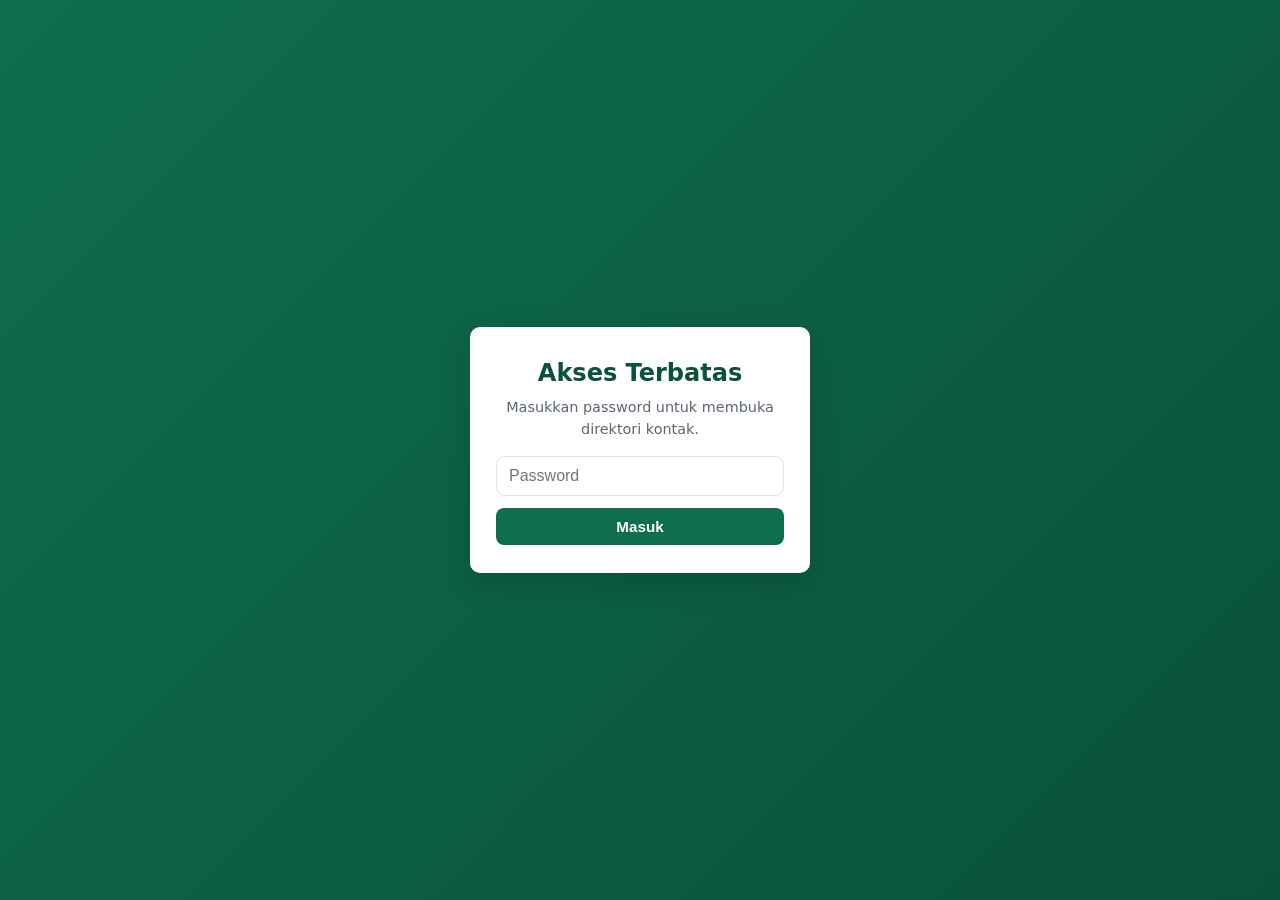
<file: index.html>
<!--
  Note for future edits: the assets/style.css, data/config.js and
  assets/app.js tags below carry a ?v=N cache-busting query string.
  Bump N whenever those files change, so returning visitors' browsers
  fetch the new version instead of serving a stale cached copy.
-->
<!doctype html>
<html lang="id">
<head>
  <meta charset="UTF-8" />
  <meta name="viewport" content="width=device-width, initial-scale=1.0" />
  <title>Direktori Kontak Peserta Bimtek - BPMP Provinsi NTB</title>
  <link rel="stylesheet" href="assets/style.css?v=3" />
</head>
<body>
  <div id="gate" class="gate">
    <form id="gate-form" class="gate-card">
      <h2>Akses Terbatas</h2>
      <p>Masukkan password untuk membuka direktori kontak.</p>
      <input id="gate-password" type="password" placeholder="Password" autocomplete="current-password" required />
      <button type="submit">Masuk</button>
      <p id="gate-error" class="gate-error" hidden>Password salah, coba lagi.</p>
    </form>
  </div>

  <div class="page" id="page" hidden>
    <header class="hero">
      <h1>Direktori Kontak Peserta Bimtek</h1>
      <p>Jenjang PAUD, SD, SMP, SKB, dan PKBM &mdash; klik nomor HP untuk mengirim pesan WhatsApp langsung.</p>
    </header>

    <div id="status" class="card status">Memuat data dari Google Sheet...</div>

    <div id="controls" class="card" hidden>
      <input id="search" type="search" placeholder="Cari nama, no HP, sekolah, atau gugus..." />
      <select id="filter-kab"></select>
      <select id="filter-jenjang"></select>
      <select id="filter-bimtek"></select>
      <select id="filter-jabatan"></select>
      <button id="reset-filters" type="button">Reset Filter</button>
    </div>

    <p id="summary" class="summary"></p>

    <div id="table-wrap" class="table-scroll" hidden>
      <table>
        <thead>
          <tr>
            <th>Nama Peserta</th>
            <th>Jabatan</th>
            <th>No Hp</th>
            <th>Jenis Bimtek</th>
            <th>Kab/Kota</th>
            <th>Jenjang Sekolah</th>
            <th>NPSN</th>
            <th>Nama Sekolah</th>
            <th>Nama Gugus</th>
          </tr>
        </thead>
        <tbody id="tbody"></tbody>
      </table>
    </div>

    <div id="pagination" class="pagination"></div>

    <footer class="note">
      Data diambil langsung dari Google Sheet sumber, tidak disimpan di repositori ini.
    </footer>
  </div>

  <script src="data/config.js?v=3"></script>
  <script src="assets/app.js?v=3"></script>
</body>
</html>
</file>
<file: assets/style.css>
:root {
  --primary: #0f6e4d;
  --primary-dark: #0a5238;
  --primary-light: #e6f4ee;
  --wa-green: #25d366;
  --wa-green-dark: #1da851;
  --text: #1c2530;
  --text-muted: #5b6673;
  --border: #dde3e8;
  --bg: #f4f6f8;
  --card-bg: #ffffff;
  --danger-bg: #fdecea;
  --danger-text: #9b2c2c;
  --radius: 10px;
  font-size: 16px;
}

* {
  box-sizing: border-box;
}

body {
  margin: 0;
  background: var(--bg);
  color: var(--text);
  font-family: "Segoe UI", system-ui, -apple-system, Roboto, Helvetica, Arial,
    sans-serif;
  line-height: 1.5;
}

.page {
  max-width: 1200px;
  margin: 0 auto;
  padding: 20px 16px 60px;
}

.gate {
  min-height: 100vh;
  display: flex;
  align-items: center;
  justify-content: center;
  padding: 20px;
  background: linear-gradient(135deg, var(--primary), var(--primary-dark));
}

.gate[hidden] {
  display: none;
}

.gate-card {
  background: var(--card-bg);
  border-radius: var(--radius);
  padding: 28px 26px;
  width: 100%;
  max-width: 340px;
  box-shadow: 0 10px 30px rgba(0, 0, 0, 0.15);
  text-align: center;
}

.gate-card h2 {
  margin: 0 0 6px;
  color: var(--primary-dark);
}

.gate-card p {
  margin: 0 0 16px;
  color: var(--text-muted);
  font-size: 0.9rem;
}

.gate-card input {
  width: 100%;
  padding: 10px 12px;
  border: 1px solid var(--border);
  border-radius: 8px;
  font-size: 1rem;
  margin-bottom: 12px;
}

.gate-card input:focus {
  outline: 2px solid var(--primary);
  outline-offset: 1px;
}

.gate-card button {
  width: 100%;
  padding: 10px 12px;
  border: none;
  border-radius: 8px;
  background: var(--primary);
  color: #fff;
  font-weight: 600;
  font-size: 0.95rem;
  cursor: pointer;
}

.gate-card button:hover {
  background: var(--primary-dark);
}

.gate-error {
  color: var(--danger-text);
  font-size: 0.85rem;
  margin: 10px 0 0;
}

header.hero {
  background: linear-gradient(135deg, var(--primary), var(--primary-dark));
  color: #fff;
  border-radius: var(--radius);
  padding: 24px 28px;
  margin-bottom: 20px;
}

header.hero h1 {
  margin: 0 0 6px;
  font-size: 1.5rem;
}

header.hero p {
  margin: 0;
  opacity: 0.9;
  font-size: 0.95rem;
}

.hero-nav {
  display: flex;
  flex-wrap: wrap;
  gap: 8px;
  margin-top: 14px;
}

.hero-nav a,
.hero-nav-active {
  display: inline-block;
  padding: 6px 12px;
  border-radius: 999px;
  font-size: 0.82rem;
  font-weight: 600;
  text-decoration: none;
}

.hero-nav a {
  background: rgba(255, 255, 255, 0.15);
  color: #fff;
}

.hero-nav a:hover {
  background: rgba(255, 255, 255, 0.28);
}

.hero-nav-active {
  background: #fff;
  color: var(--primary-dark);
}

.card {
  background: var(--card-bg);
  border: 1px solid var(--border);
  border-radius: var(--radius);
  padding: 16px;
  margin-bottom: 16px;
}

.status {
  padding: 14px 16px;
}

.status--error {
  background: var(--danger-bg);
  color: var(--danger-text);
  border-color: #f5c6c6;
}

#controls {
  display: grid;
  grid-template-columns: 2fr repeat(4, 1fr) auto;
  gap: 10px;
  align-items: center;
}

#controls input,
#controls select {
  width: 100%;
  padding: 9px 10px;
  border: 1px solid var(--border);
  border-radius: 8px;
  font-size: 0.9rem;
  background: #fff;
  color: var(--text);
}

#controls input:focus,
#controls select:focus {
  outline: 2px solid var(--primary);
  outline-offset: 1px;
}

#reset-filters {
  padding: 9px 14px;
  border: 1px solid var(--border);
  background: #fff;
  border-radius: 8px;
  cursor: pointer;
  font-size: 0.9rem;
  color: var(--text-muted);
  white-space: nowrap;
}

#reset-filters:hover {
  background: var(--bg);
}

.summary {
  font-size: 0.85rem;
  color: var(--text-muted);
  margin: 0 0 10px;
}

.table-scroll {
  overflow-x: auto;
  border: 1px solid var(--border);
  border-radius: var(--radius);
}

table {
  border-collapse: collapse;
  width: 100%;
  min-width: 980px;
  font-size: 0.88rem;
}

thead th {
  position: sticky;
  top: 0;
  background: var(--primary-light);
  color: var(--primary-dark);
  text-align: left;
  padding: 10px 12px;
  border-bottom: 2px solid var(--border);
  white-space: nowrap;
  font-weight: 600;
}

tbody td {
  padding: 9px 12px;
  border-bottom: 1px solid var(--border);
  vertical-align: top;
}

tbody tr:hover {
  background: #fafcfb;
}

.wa-btn {
  display: inline-flex;
  align-items: center;
  gap: 6px;
  background: var(--wa-green);
  color: #fff;
  text-decoration: none;
  padding: 5px 10px;
  border-radius: 999px;
  font-weight: 600;
  white-space: nowrap;
  font-size: 0.85rem;
}

.wa-btn:hover {
  background: var(--wa-green-dark);
}

.phone-invalid {
  color: var(--text-muted);
  font-style: italic;
}

.pagination {
  display: flex;
  gap: 6px;
  flex-wrap: wrap;
  justify-content: center;
  margin-top: 16px;
}

.page-btn {
  min-width: 36px;
  padding: 7px 10px;
  border: 1px solid var(--border);
  background: #fff;
  border-radius: 8px;
  cursor: pointer;
  font-size: 0.85rem;
  color: var(--text);
}

.page-btn:hover:not(:disabled) {
  background: var(--primary-light);
}

.page-btn:disabled {
  opacity: 0.4;
  cursor: not-allowed;
}

.page-btn--active {
  background: var(--primary);
  color: #fff;
  border-color: var(--primary);
}

footer.note {
  text-align: center;
  color: var(--text-muted);
  font-size: 0.8rem;
  margin-top: 24px;
}

@media (max-width: 900px) {
  #controls {
    grid-template-columns: 1fr 1fr;
  }
  #controls input {
    grid-column: 1 / -1;
  }
  #reset-filters {
    grid-column: 1 / -1;
  }
}
</file>
